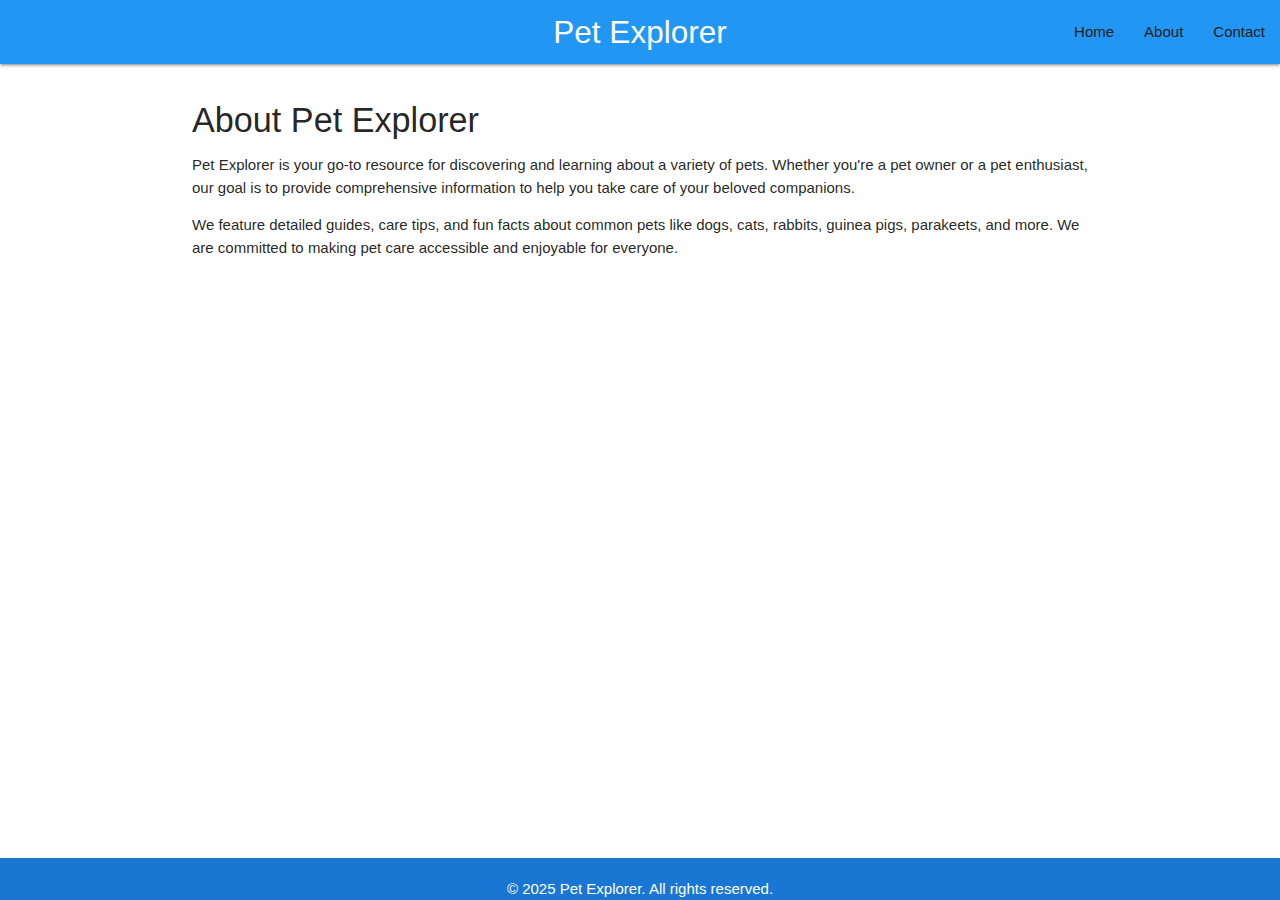
<file: about.html>
<!DOCTYPE html>
<html lang="en">
<head>
  <meta charset="UTF-8" />
  <meta name="viewport" content="width=device-width, initial-scale=1.0"/>
  <title>Pet Explorer PWA</title>

  <!-- Google Material Icons -->
  <link href="https://fonts.googleapis.com/icon?family=Material+Icons" rel="stylesheet" />
  <!-- Materialize CSS -->
  <link rel="stylesheet" href="materialize-v1.0.0/materialize/css/materialize.min.css" />
  <link rel="manifest" href="manifest.json" />
  <meta name="theme-color" content="#00CCFF" />
</head>
<body>

  <!-- Navbar -->
  <nav>
    <div class="nav-wrapper #2196f3 blue">
      <a href="index.html" class="brand-logo center">Pet Explorer</a>

      <!-- Hamburger for mobile -->
      <a href="#" data-target="mobile-menu" class="sidenav-trigger right hide-on-med-and-up black-text">
        <i class="material-icons">menu</i>
      </a>

      <!-- Desktop Menu -->
      <ul class="right hide-on-small-and-down">
        <li><a href="index.html" class="grey-text text-darken-4">Home</a></li>
        <li><a href="about.html" class="grey-text text-darken-4">About</a></li>
        <li><a href="contact.html" class="grey-text text-darken-4">Contact</a></li>
      </ul>
    </div>
  </nav>

  <!-- Mobile Side Navigation -->
  <ul class="sidenav" id="mobile-menu">
    <li class="subheader">Pet Explorer</li>
    <li><a href="index.html" class="grey-text text-darken-4">Home</a></li>
    <li><a href="about.html" class="grey-text text-darken-4">About</a></li>
    <li>
      <a href="contact.html" class="grey-text text-darken-4">
        Contact <i class="material-icons left">mail_outline</i>
      </a>
    </li>
  </ul>

  <main>
  <div class="container section">
    <h4>About Pet Explorer</h4>
    <p>
      Pet Explorer is your go-to resource for discovering and learning about a variety of pets. Whether you're a pet owner or a pet enthusiast, our goal is to provide comprehensive information to help you take care of your beloved companions.
    </p>
    <p>
      We feature detailed guides, care tips, and fun facts about common pets like dogs, cats, rabbits, guinea pigs, parakeets, and more. We are committed to making pet care accessible and enjoyable for everyone.
    </p>
  </div>
</main>
  <footer class="page-footer #1976d2 blue darken-2">
    <div class="container center-align">
      © 2025 Pet Explorer. All rights reserved.
    </div>
  </footer>

  <script src="./materialize-v1.0.0/materialize/js/materialize.min.js"></script>
  <script>
    document.addEventListener('DOMContentLoaded', () => {
      var elems = document.querySelectorAll('.sidenav');
      M.Sidenav.init(elems, {edge: 'left', draggable: true});
    });
  </script>
  <script>
    if ('serviceWorker' in navigator)
    window.addEventListener('load', () => {
      navigator.serviceWorker.register('serviceworker.js')
        .then(() => console.log('Service Worker registered'))
        .catch(err => console.error('Service Worker registration failed:', err));
    });
  </script>
</body>
</html>
</file>
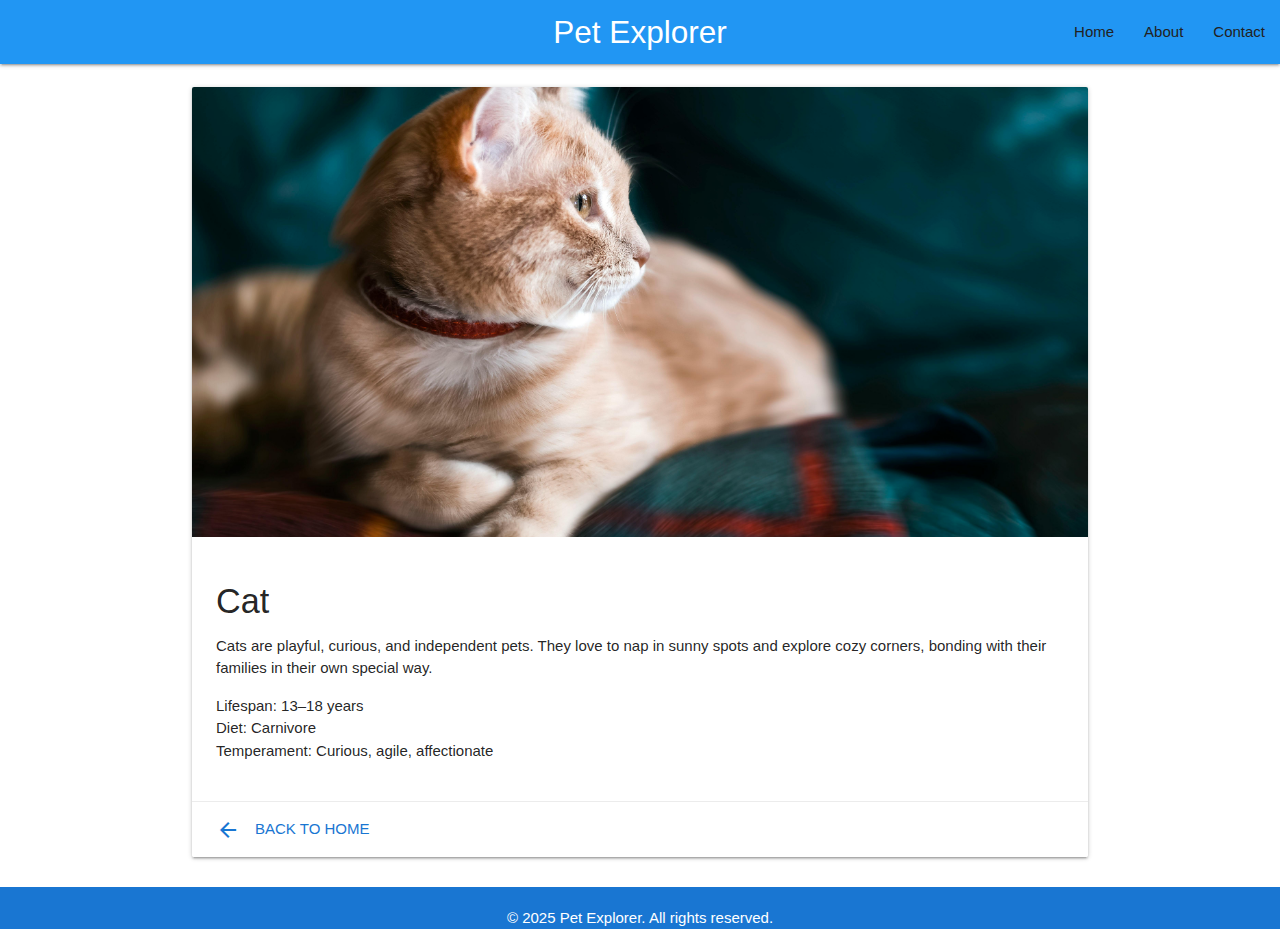
<file: cat.html>
<!DOCTYPE html>
<html lang="en">
<head>
  <meta charset="UTF-8" />
  <meta name="viewport" content="width=device-width, initial-scale=1.0"/>
  <title>Cat - Pet Explorer</title>
  <link href="https://fonts.googleapis.com/icon?family=Material+Icons" rel="stylesheet" />
  <link rel="stylesheet" href="materialize-v1.0.0/materialize/css/materialize.min.css" />
  <link rel="manifest" href="manifest.json" />
  <meta name="theme-color" content="#00CCFF" />
</head>
<body>
  <nav>
    <div class="nav-wrapper #2196f3 blue">
      <a href="index.html" class="brand-logo center">Pet Explorer</a>
      <a href="#" data-target="mobile-menu" class="sidenav-trigger right hide-on-med-and-up black-text">
        <i class="material-icons">menu</i>
      </a>
      <ul class="right hide-on-small-and-down">
        <li><a href="index.html" class="grey-text text-darken-4">Home</a></li>
        <li><a href="about.html" class="grey-text text-darken-4">About</a></li>
        <li><a href="contact.html" class="grey-text text-darken-4">Contact</a></li>
      </ul>
    </div>
  </nav>
  <ul class="sidenav" id="mobile-menu">
    <li class="subheader">Pet Explorer</li>
    <li><a href="index.html" class="grey-text text-darken-4">Home</a></li>
    <li><a href="about.html" class="grey-text text-darken-4">About</a></li>
    <li>
      <a href="contact.html" class="grey-text text-darken-4">
        Contact <i class="material-icons left">mail_outline</i>
      </a>
    </li>
  </ul>
  <main class="container section">
    <div class="card">
      <div class="card-image">
        <img src="images/pexels-photo4passion-1828874.jpg" alt="Cat" class="responsive-img"/>
      </div>
      <div class="card-content">
        <h4>Cat</h4>
        <p>Cats are playful, curious, and independent pets. They love to nap in sunny spots and explore cozy corners, bonding with their families in their own special way.</p>
        <ul>
          <li><strong>Lifespan:</strong> 13–18 years</li>
          <li><strong>Diet:</strong> Carnivore</li>
          <li><strong>Temperament:</strong> Curious, agile, affectionate</li>
        </ul>
      </div>
      <div class="card-action">
        <a href="index.html" class="blue-text text-darken-2">
          <i class="material-icons left">arrow_back</i> Back to Home
        </a>
      </div>
    </div>
  </main>
  <footer class="page-footer #1976d2 blue darken-2">
    <div class="container center-align">
      © 2025 Pet Explorer. All rights reserved.
    </div>
  </footer>
  <script src="./materialize-v1.0.0/materialize/js/materialize.min.js"></script>
  <script>
    document.addEventListener('DOMContentLoaded', () => {
      var elems = document.querySelectorAll('.sidenav');
      M.Sidenav.init(elems, {edge: 'left', draggable: true});
    });
  </script>
</body>
</html>
</file>
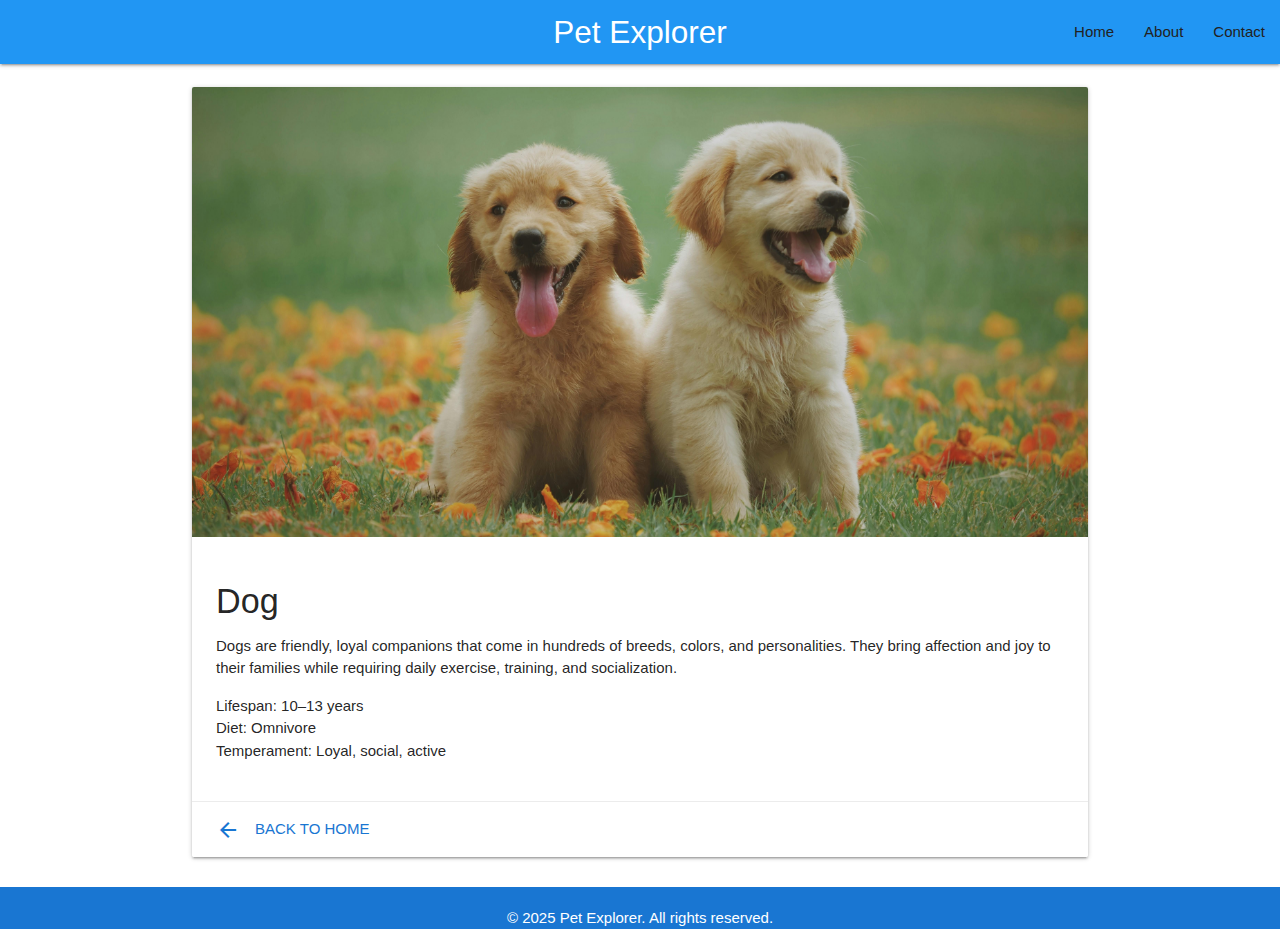
<file: dog.html>
<!DOCTYPE html>
<html lang="en">
<head>
  <meta charset="UTF-8" />
  <meta name="viewport" content="width=device-width, initial-scale=1.0"/>
  <title>Contact - Pet Explorer</title>

  <link href="https://fonts.googleapis.com/icon?family=Material+Icons" rel="stylesheet" />
  <link rel="stylesheet" href="materialize-v1.0.0/materialize/css/materialize.min.css" />
  <link rel="manifest" href="manifest.json" />
  <meta name="theme-color" content="#00CCFF" />
</head>
<body>

  <!-- Navbar -->
  <nav>
    <div class="nav-wrapper #2196f3 blue">
      <a href="index.html" class="brand-logo center">Pet Explorer</a>

      <!-- Hamburger menu icon for medium and small screens -->
      <a href="#" data-target="mobile-menu" class="sidenav-trigger right hide-on-med-and-up black-text">
        <i class="material-icons">menu</i>
      </a>

      <!-- Desktop menu -->
      <ul class="right hide-on-small-and-down">
        <li><a href="index.html" class="grey-text text-darken-4">Home</a></li>
        <li><a href="about.html" class="grey-text text-darken-4">About</a></li>
        <li><a href="contact.html" class="grey-text text-darken-4">Contact</a></li>
      </ul>
    </div>
  </nav>

  <!-- Mobile side navigation -->
  <ul class="sidenav" id="mobile-menu">
    <li class="subheader">Pet Explorer</li>
    <li><a href="index.html" class="grey-text text-darken-4">Home</a></li>
    <li><a href="about.html" class="grey-text text-darken-4">About</a></li>
    <li>
      <a href="contact.html" class="grey-text text-darken-4">
        Contact <i class="material-icons left">mail_outline</i>
      </a>
    </li>
  </ul>

  <main class="container section">
    <div class="card">
      <div class="card-image">
        <img src="images/pexels-chevanon-1108099.jpg" alt="Dog" class="responsive-img" />
      </div>
      <div class="card-content">
        <h4>Dog</h4>
        <p>Dogs are friendly, loyal companions that come in hundreds of breeds, colors, and personalities. They bring affection and joy to their families while requiring daily exercise, training, and socialization.</p>
        <ul>
          <li><strong>Lifespan:</strong> 10–13 years</li>
          <li><strong>Diet:</strong> Omnivore</li>
          <li><strong>Temperament:</strong> Loyal, social, active</li>
        </ul>
      </div>
      <div class="card-action">
        <a href="index.html" class="blue-text text-darken-2"><i class="material-icons left">arrow_back</i> Back to Home</a>
      </div>
    </div>
  </main>

  <footer class="page-footer #1976d2 blue darken-2">
    <div class="container center-align">
      © 2025 Pet Explorer. All rights reserved.
    </div>
  </footer>

  <script src="./materialize-v1.0.0/materialize/js/materialize.min.js"></script>
  <script>
    document.addEventListener('DOMContentLoaded', () => {
      var elems = document.querySelectorAll('.sidenav');
      M.Sidenav.init(elems, {edge: 'left', draggable: true});
    });
  </script>
  <script>
    if ('serviceWorker' in navigator)
    window.addEventListener('load', () => {
      navigator.serviceWorker.register('serviceworker.js')
        .then(() => console.log('Service Worker registered'))
        .catch(err => console.error('Service Worker registration failed:', err));
    });
  </script>
  <script>
  document.addEventListener('DOMContentLoaded', () => {
    // Initialize sidenav normally
    var elems = document.querySelectorAll('.sidenav');
    M.Sidenav.init(elems, {edge: 'left', draggable: true});
  });
</script>
</body>
</html>
</file>
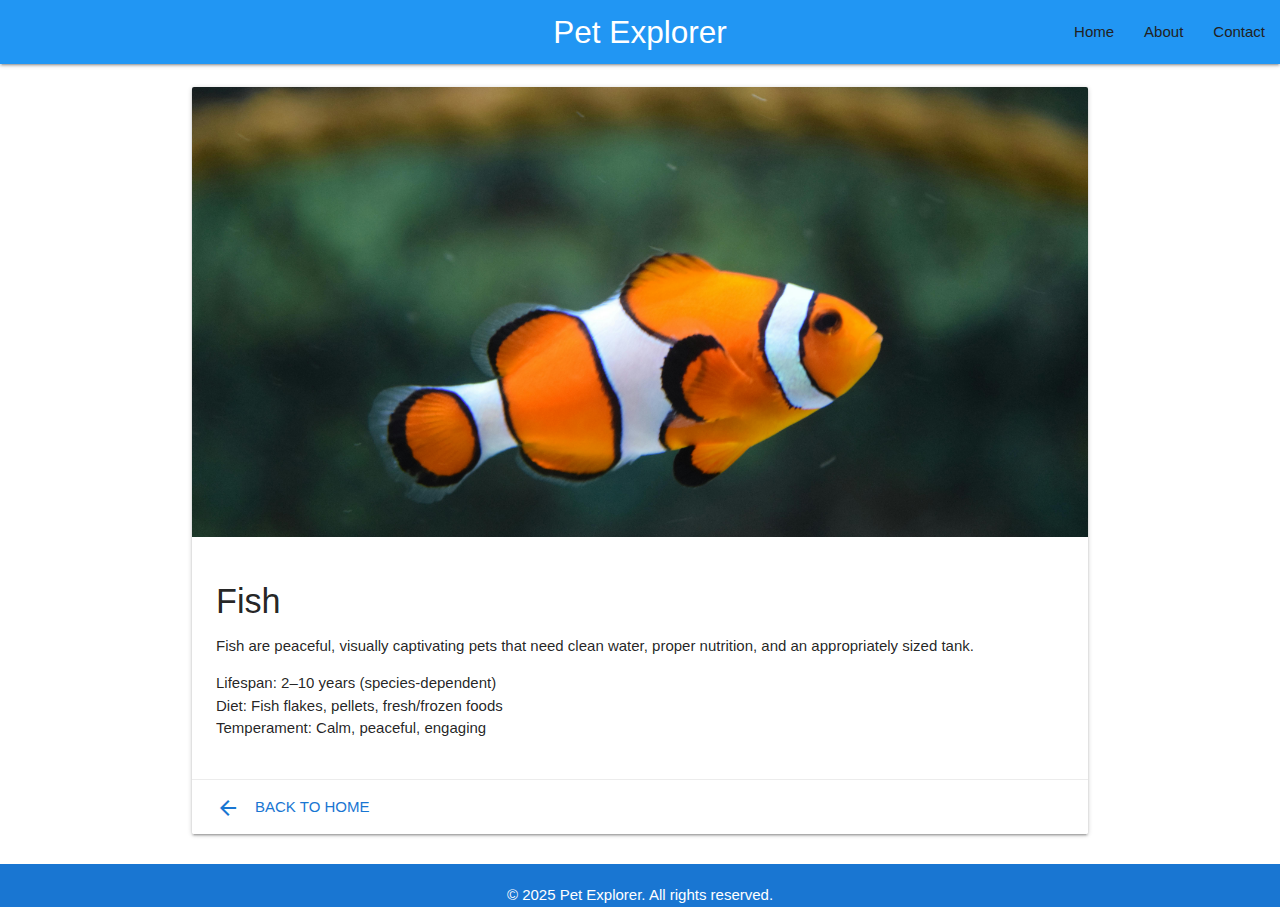
<file: fish.html>
<!DOCTYPE html>
<html lang="en">
<head>
  <meta charset="UTF-8" />
  <meta name="viewport" content="width=device-width, initial-scale=1.0"/>
  <title>Fish - Pet Explorer</title>
  <link href="https://fonts.googleapis.com/icon?family=Material+Icons" rel="stylesheet" />
  <link rel="stylesheet" href="materialize-v1.0.0/materialize/css/materialize.min.css" />
  <link rel="manifest" href="manifest.json" />
  <meta name="theme-color" content="#00CCFF" />
</head>
<body>
  <nav>
    <div class="nav-wrapper #2196f3 blue">
      <a href="index.html" class="brand-logo center">Pet Explorer</a>
      <a href="#" data-target="mobile-menu" class="sidenav-trigger right hide-on-med-and-up black-text">
        <i class="material-icons">menu</i>
      </a>
      <ul class="right hide-on-small-and-down">
        <li><a href="index.html" class="grey-text text-darken-4">Home</a></li>
        <li><a href="about.html" class="grey-text text-darken-4">About</a></li>
        <li><a href="contact.html" class="grey-text text-darken-4">Contact</a></li>
      </ul>
    </div>
  </nav>
  <ul class="sidenav" id="mobile-menu">
    <li class="subheader">Pet Explorer</li>
    <li><a href="index.html" class="grey-text text-darken-4">Home</a></li>
    <li><a href="about.html" class="grey-text text-darken-4">About</a></li>
    <li>
      <a href="contact.html" class="grey-text text-darken-4">
        Contact <i class="material-icons left">mail_outline</i>
      </a>
    </li>
  </ul>
  <main class="container section">
    <div class="card">
      <div class="card-image">
        <img src="images/pexels-crisdip-35358-128756.jpg" alt="Fish" class="responsive-img"/>
      </div>
      <div class="card-content">
        <h4>Fish</h4>
        <p>Fish are peaceful, visually captivating pets that need clean water, proper nutrition, and an appropriately sized tank.</p>
        <ul>
          <li><strong>Lifespan:</strong> 2–10 years (species-dependent)</li>
          <li><strong>Diet:</strong> Fish flakes, pellets, fresh/frozen foods</li>
          <li><strong>Temperament:</strong> Calm, peaceful, engaging</li>
        </ul>
      </div>
      <div class="card-action">
        <a href="index.html" class="blue-text text-darken-2">
          <i class="material-icons left">arrow_back</i> Back to Home
        </a>
      </div>
    </div>
  </main>
  <footer class="page-footer #1976d2 blue darken-2">
    <div class="container center-align">
      © 2025 Pet Explorer. All rights reserved.
    </div>
  </footer>
  <script src="./materialize-v1.0.0/materialize/js/materialize.min.js"></script>
  <script>
    document.addEventListener('DOMContentLoaded', () => {
      var elems = document.querySelectorAll('.sidenav');
      M.Sidenav.init(elems, {edge: 'left', draggable: true});
    });
  </script>
</body>
</html>
</file>
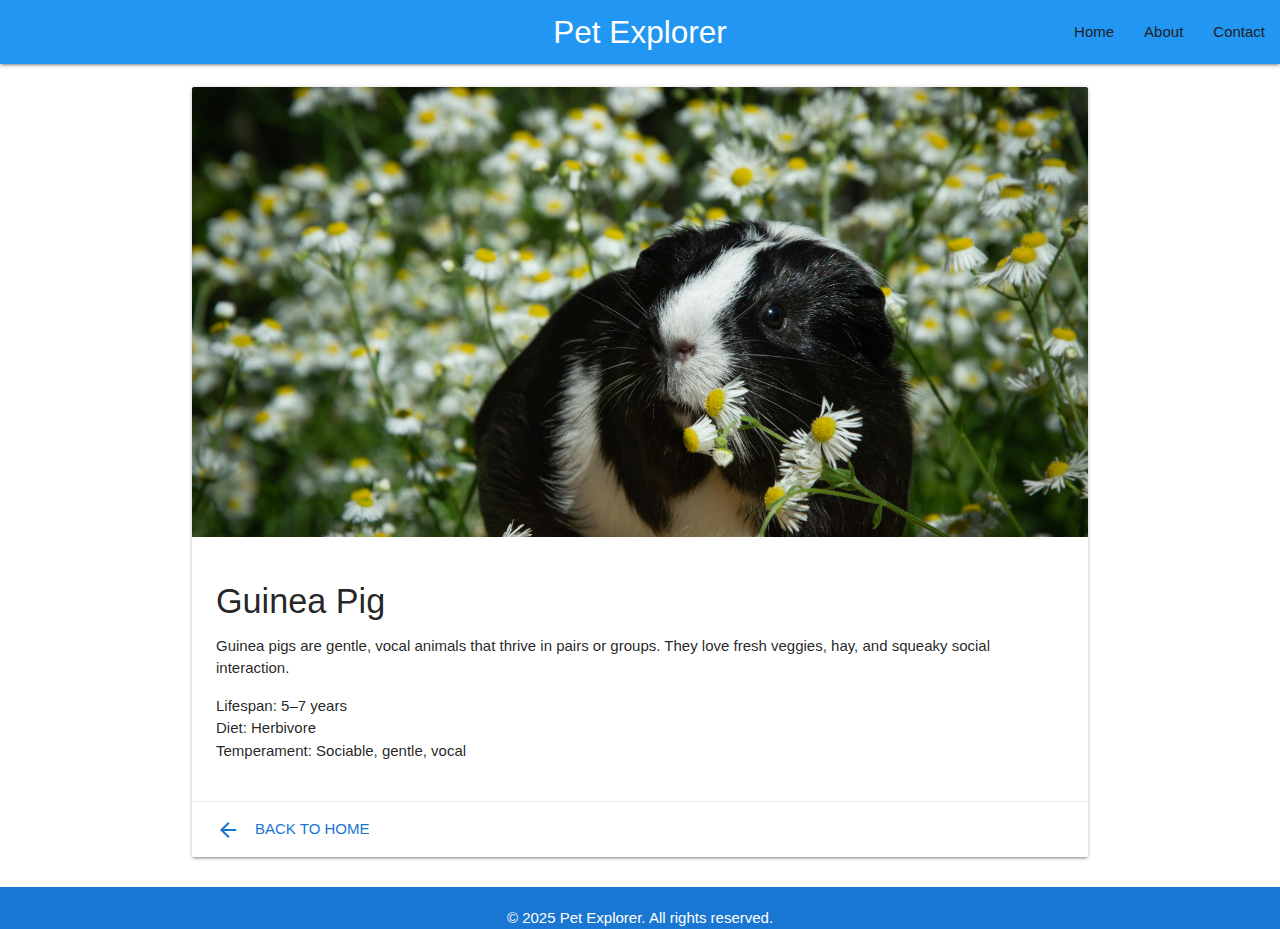
<file: guineapig.html>
<!DOCTYPE html>
<html lang="en">
<head>
  <meta charset="UTF-8" />
  <meta name="viewport" content="width=device-width, initial-scale=1.0"/>
  <title>Guinea Pig - Pet Explorer</title>
  <link href="https://fonts.googleapis.com/icon?family=Material+Icons" rel="stylesheet" />
  <link rel="stylesheet" href="materialize-v1.0.0/materialize/css/materialize.min.css" />
  <link rel="manifest" href="manifest.json" />
  <meta name="theme-color" content="#00CCFF" />
</head>
<body>
  <nav>
    <div class="nav-wrapper #2196f3 blue">
      <a href="index.html" class="brand-logo center">Pet Explorer</a>
      <a href="#" data-target="mobile-menu" class="sidenav-trigger right hide-on-med-and-up black-text">
        <i class="material-icons">menu</i>
      </a>
      <ul class="right hide-on-small-and-down">
        <li><a href="index.html" class="grey-text text-darken-4">Home</a></li>
        <li><a href="about.html" class="grey-text text-darken-4">About</a></li>
        <li><a href="contact.html" class="grey-text text-darken-4">Contact</a></li>
      </ul>
    </div>
  </nav>
  <ul class="sidenav" id="mobile-menu">
    <li class="subheader">Pet Explorer</li>
    <li><a href="index.html" class="grey-text text-darken-4">Home</a></li>
    <li><a href="about.html" class="grey-text text-darken-4">About</a></li>
    <li>
      <a href="contact.html" class="grey-text text-darken-4">
        Contact <i class="material-icons left">mail_outline</i>
      </a>
    </li>
  </ul>
  <main class="container section">
    <div class="card">
      <div class="card-image">
        <img src="images/pexels-vika-glitter-392079-18011803.jpg" alt="Guinea Pig" class="responsive-img"/>
      </div>
      <div class="card-content">
        <h4>Guinea Pig</h4>
        <p>Guinea pigs are gentle, vocal animals that thrive in pairs or groups. They love fresh veggies, hay, and squeaky social interaction.</p>
        <ul>
          <li><strong>Lifespan:</strong> 5–7 years</li>
          <li><strong>Diet:</strong> Herbivore</li>
          <li><strong>Temperament:</strong> Sociable, gentle, vocal</li>
        </ul>
      </div>
      <div class="card-action">
        <a href="index.html" class="blue-text text-darken-2">
          <i class="material-icons left">arrow_back</i> Back to Home
        </a>
      </div>
    </div>
  </main>
  <footer class="page-footer #1976d2 blue darken-2">
    <div class="container center-align">
      © 2025 Pet Explorer. All rights reserved.
    </div>
  </footer>
  <script src="./materialize-v1.0.0/materialize/js/materialize.min.js"></script>
  <script>
    document.addEventListener('DOMContentLoaded', () => {
      var elems = document.querySelectorAll('.sidenav');
      M.Sidenav.init(elems, {edge: 'left', draggable: true});
    });
  </script>
</body>
</html>
</file>
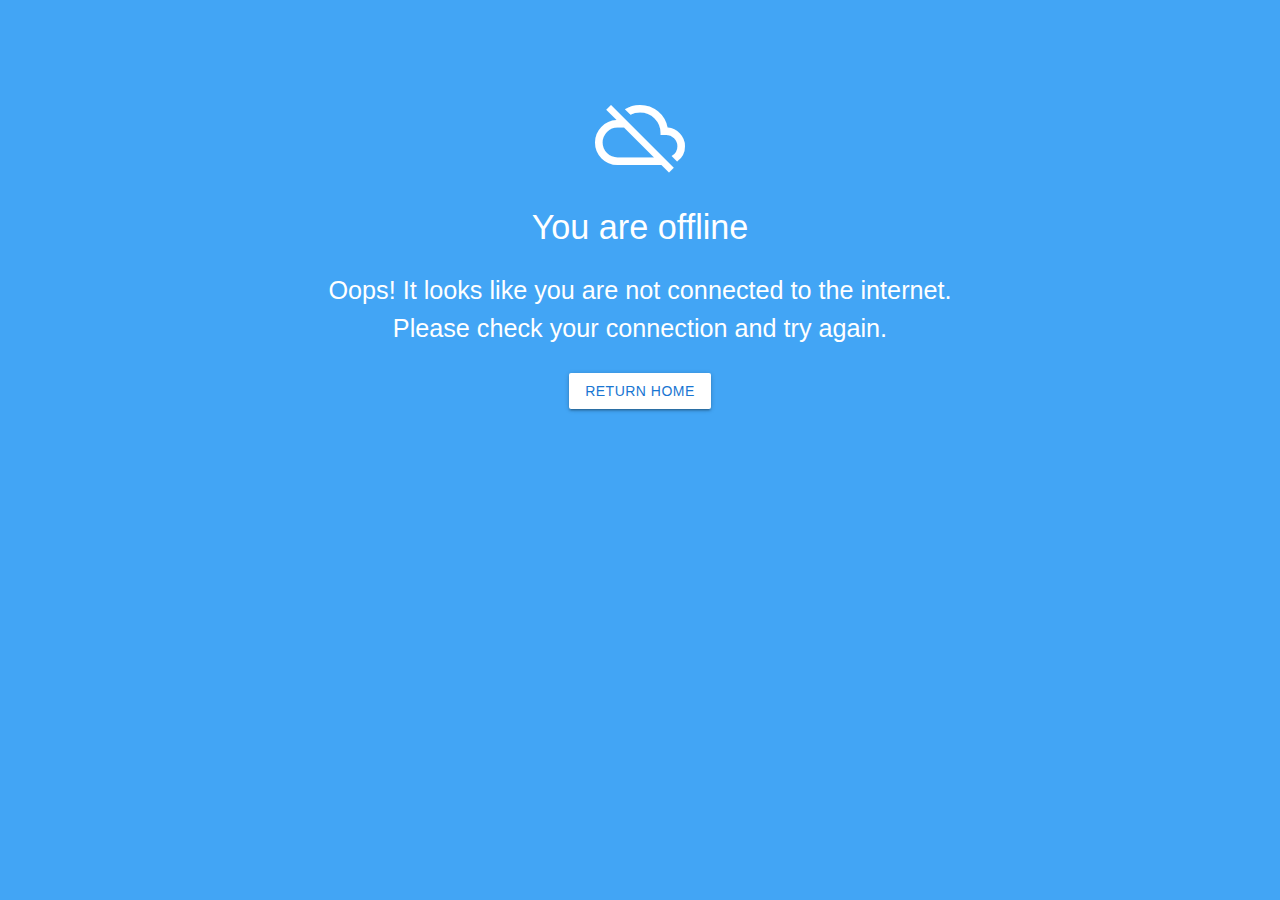
<file: offline.html>
<!DOCTYPE html>
<html lang="en">
<head>
  <meta charset="UTF-8" />
  <meta name="viewport" content="width=device-width, initial-scale=1.0"/>
  <title>Pet Explorer PWA</title>

  <!-- Google Material Icons -->
  <link href="https://fonts.googleapis.com/icon?family=Material+Icons" rel="stylesheet" />
  <!-- Materialize CSS -->
  <link rel="stylesheet" href="materialize-v1.0.0/materialize/css/materialize.min.css" />
  <link rel="manifest" href="manifest.json" />
  <meta name="theme-color" content="#00CCFF" />
</head>
<body class="blue lighten-1 white-text">

  <div class="container center-align" style="margin-top: 10vh;">
    <i class="material-icons large" style="font-size: 6rem;">cloud_off</i>
    <h4>You are offline</h4>
    <p class="flow-text">
      Oops! It looks like you are not connected to the internet.<br>
      Please check your connection and try again.
    </p>
    <a href="index.html" class="btn waves-effect waves-light white blue-text text-darken-2">
      Return Home
    </a>
  </div>

<!-- Materialize JS -->
  <script src="./materialize-v1.0.0/materialize/js/materialize.min.js"></script>
  <script>
    document.addEventListener('DOMContentLoaded', () => {
      var elems = document.querySelectorAll('.sidenav');
      M.Sidenav.init(elems, {edge: 'left', draggable: true});
    });
  </script>
  <script>
    if ('serviceWorker' in navigator)
    window.addEventListener('load', () => {
      navigator.serviceWorker.register('serviceworker.js')
        .then(() => console.log('Service Worker registered'))
        .catch(err => console.error('Service Worker registration failed:', err));
    });
  </script>
</body>
</html>
</file>
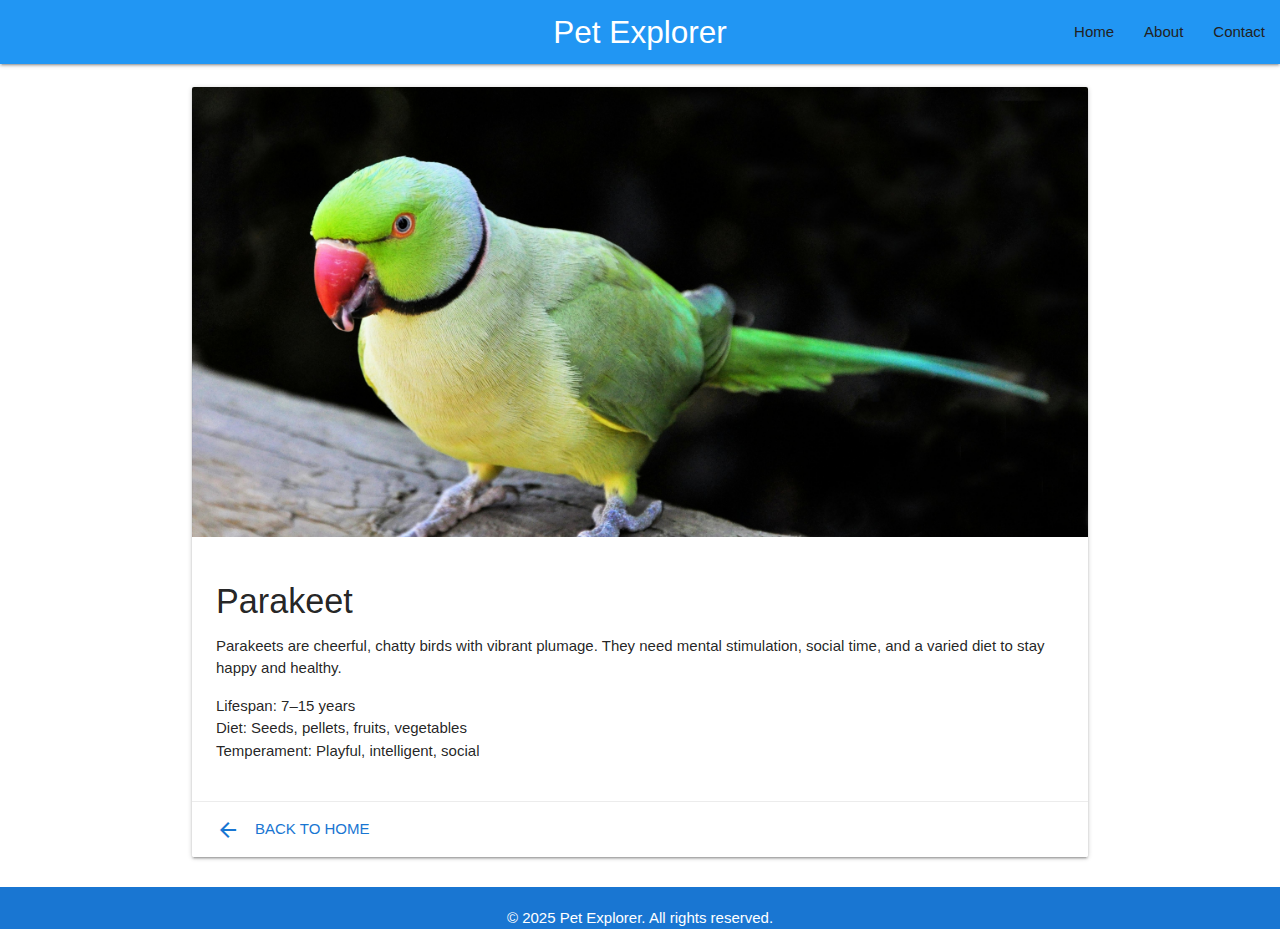
<file: parakeet.html>
<!DOCTYPE html>
<html lang="en">
<head>
  <meta charset="UTF-8" />
  <meta name="viewport" content="width=device-width, initial-scale=1.0"/>
  <title>Parakeet - Pet Explorer</title>
  <link href="https://fonts.googleapis.com/icon?family=Material+Icons" rel="stylesheet" />
  <link rel="stylesheet" href="materialize-v1.0.0/materialize/css/materialize.min.css" />
  <link rel="manifest" href="manifest.json" />
  <meta name="theme-color" content="#00CCFF" />
</head>
<body>
  <nav>
    <div class="nav-wrapper #2196f3 blue">
      <a href="index.html" class="brand-logo center">Pet Explorer</a>
      <a href="#" data-target="mobile-menu" class="sidenav-trigger right hide-on-med-and-up black-text">
        <i class="material-icons">menu</i>
      </a>
      <ul class="right hide-on-small-and-down">
        <li><a href="index.html" class="grey-text text-darken-4">Home</a></li>
        <li><a href="about.html" class="grey-text text-darken-4">About</a></li>
        <li><a href="contact.html" class="grey-text text-darken-4">Contact</a></li>
      </ul>
    </div>
  </nav>
  <ul class="sidenav" id="mobile-menu">
    <li class="subheader">Pet Explorer</li>
    <li><a href="index.html" class="grey-text text-darken-4">Home</a></li>
    <li><a href="about.html" class="grey-text text-darken-4">About</a></li>
    <li>
      <a href="contact.html" class="grey-text text-darken-4">
        Contact <i class="material-icons left">mail_outline</i>
      </a>
    </li>
  </ul>
  <main class="container section">
    <div class="card">
      <div class="card-image">
        <img src="images/pexels-frans-van-heerden-201846-1463295.jpg" alt="Parakeet" class="responsive-img"/>
      </div>
      <div class="card-content">
        <h4>Parakeet</h4>
        <p>Parakeets are cheerful, chatty birds with vibrant plumage. They need mental stimulation, social time, and a varied diet to stay happy and healthy.</p>
        <ul>
          <li><strong>Lifespan:</strong> 7–15 years</li>
          <li><strong>Diet:</strong> Seeds, pellets, fruits, vegetables</li>
          <li><strong>Temperament:</strong> Playful, intelligent, social</li>
        </ul>
      </div>
      <div class="card-action">
        <a href="index.html" class="blue-text text-darken-2">
          <i class="material-icons left">arrow_back</i> Back to Home
        </a>
      </div>
    </div>
  </main>
  <footer class="page-footer #1976d2 blue darken-2">
    <div class="container center-align">
      © 2025 Pet Explorer. All rights reserved.
    </div>
  </footer>
  <script src="./materialize-v1.0.0/materialize/js/materialize.min.js"></script>
  <script>
    document.addEventListener('DOMContentLoaded', () => {
      var elems = document.querySelectorAll('.sidenav');
      M.Sidenav.init(elems, {edge: 'left', draggable: true});
    });
  </script>
</body>
</html>
</file>
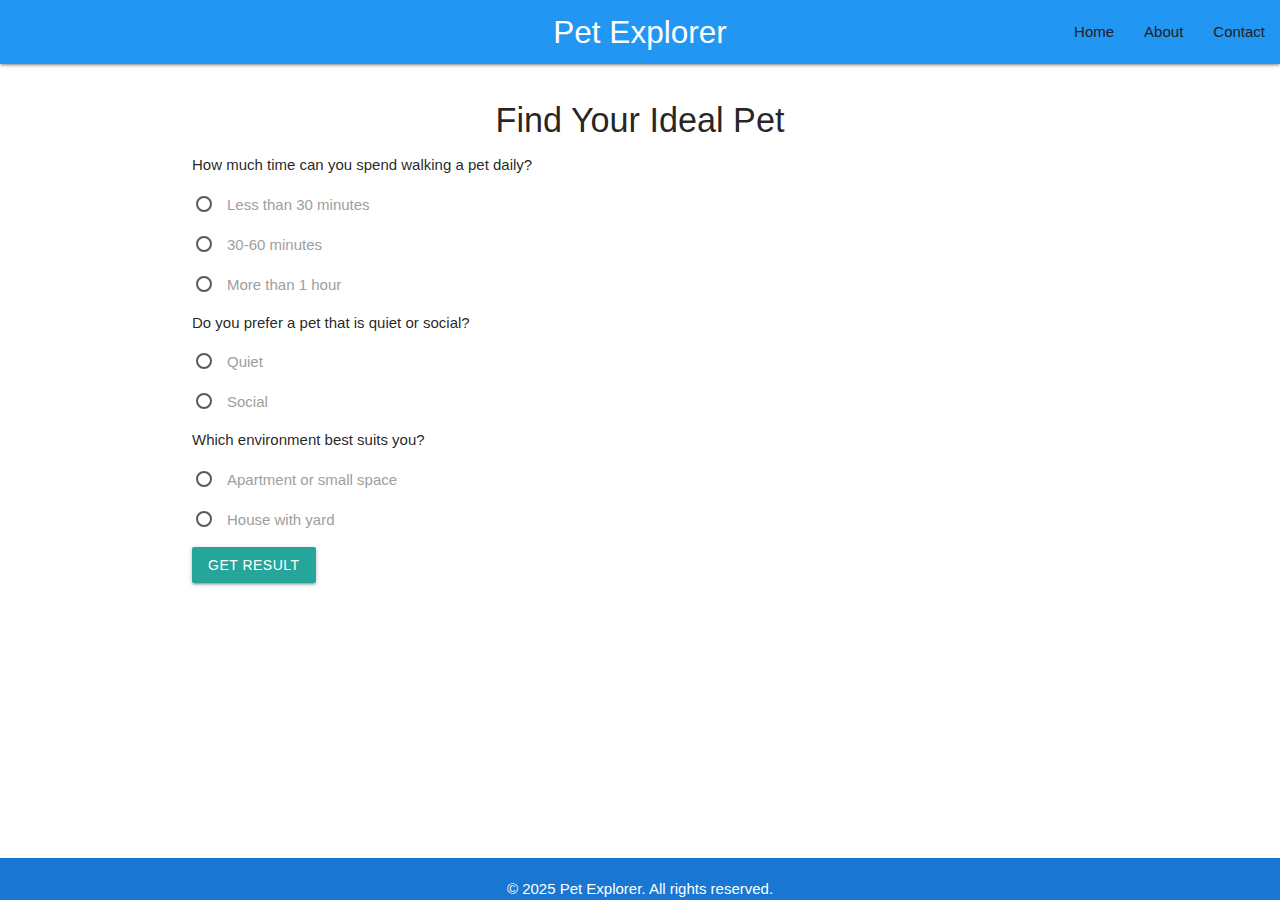
<file: petquiz.html>
<!DOCTYPE html>
<html lang="en">
<head>
  <meta charset="UTF-8" />
  <meta name="viewport" content="width=device-width, initial-scale=1.0"/>
  <title>Contact - Pet Explorer</title>

  <link href="https://fonts.googleapis.com/icon?family=Material+Icons" rel="stylesheet" />
  <link rel="stylesheet" href="materialize-v1.0.0/materialize/css/materialize.min.css" />
  <link rel="manifest" href="manifest.json" />
  <meta name="theme-color" content="#00CCFF" />
</head>
<body>

  <!-- Navbar -->
  <nav>
    <div class="nav-wrapper #2196f3 blue">
      <a href="index.html" class="brand-logo center">Pet Explorer</a>

      <!-- Hamburger menu icon for medium and small screens -->
      <a href="#" data-target="mobile-menu" class="sidenav-trigger right hide-on-med-and-up black-text">
        <i class="material-icons">menu</i>
      </a>

      <!-- Desktop menu -->
      <ul class="right hide-on-small-and-down">
        <li><a href="index.html" class="grey-text text-darken-4">Home</a></li>
        <li><a href="about.html" class="grey-text text-darken-4">About</a></li>
        <li><a href="contact.html" class="grey-text text-darken-4">Contact</a></li>
      </ul>
    </div>
  </nav>

  <!-- Mobile side navigation -->
  <ul class="sidenav" id="mobile-menu">
    <li class="subheader">Pet Explorer</li>
    <li><a href="index.html" class="grey-text text-darken-4">Home</a></li>
    <li><a href="about.html" class="grey-text text-darken-4">About</a></li>
    <li>
      <a href="contact.html" class="grey-text text-darken-4">
        Contact <i class="material-icons left">mail_outline</i>
      </a>
    </li>
  </ul>
  <!-- Main container -->
  <main class="container section">
    <h4 class="center-align">Find Your Ideal Pet</h4>
    <form id="quizForm">
      <p>How much time can you spend walking a pet daily?</p>
      <p><label><input name="q1" type="radio" value="a" required /><span>Less than 30 minutes</span></label></p>
      <p><label><input name="q1" type="radio" value="b" /><span>30-60 minutes</span></label></p>
      <p><label><input name="q1" type="radio" value="c" /><span>More than 1 hour</span></label></p>

      <p>Do you prefer a pet that is quiet or social?</p>
      <p><label><input name="q2" type="radio" value="a" required /><span>Quiet</span></label></p>
      <p><label><input name="q2" type="radio" value="b" /><span>Social</span></label></p>

      <p>Which environment best suits you?</p>
      <p><label><input name="q3" type="radio" value="a" required /><span>Apartment or small space</span></label></p>
      <p><label><input name="q3" type="radio" value="b" /><span>House with yard</span></label></p>

      <button class="btn waves-effect waves-light" type="submit">Get Result</button>
    </form>

    <div id="result" class="section center-align" style="margin-top:20px; font-weight:bold;"></div>
  </main>

  <footer class="page-footer #1976d2 blue darken-2">
    <div class="container center-align">
      © 2025 Pet Explorer. All rights reserved.
    </div>
  </footer>
  <script src="./materialize-v1.0.0/materialize/js/materialize.min.js"></script>
  <script>
    document.addEventListener('DOMContentLoaded', () => {
      var elems = document.querySelectorAll('.sidenav');
      M.Sidenav.init(elems, {edge: 'left', draggable: true});
    });
  </script>
  
  <script>
    document.addEventListener('DOMContentLoaded', () => {
      M.Sidenav.init(document.querySelectorAll('.sidenav'));
      const form = document.getElementById('quizForm');
      const resultDiv = document.getElementById('result');

      const petScores = {
        q1: {
          a: { cat: 2, fish: 3, rabbit: 2 },
          b: { dog: 3, parakeet: 2 },
          c: { dog: 5 }
        },
        q2: {
          a: { fish: 5, rabbit: 3 },
          b: { dog: 5, guineapig: 3, parakeet: 4 }
        },
        q3: {
          a: { cat: 5, fish: 4, guineapig: 3 },
          b: { dog: 5, rabbit: 4, parakeet: 2 }
        }
      };

      const petNames = { 
        dog: "Dog", 
        cat: "Cat", 
        fish: "Fish", 
        rabbit: "Rabbit", 
        guineapig: "Guinea Pig", 
        parakeet: "Parakeet" 
      };

      form.addEventListener('submit', (e) => {
        e.preventDefault();
        const data = new FormData(form);
        const totals = { dog:0, cat:0, fish:0, rabbit:0, guineapig:0, parakeet:0 };
        for(const [q, a] of data.entries()) {
          const scores = petScores[q][a];
          for(let pet in scores){
            totals[pet] += scores[pet];
          }
        }
        let winner = null;
        let max = -Infinity;
        for(let pet in totals){
          if(totals[pet] > max){
            max = totals[pet];
            winner = pet;
          }
        }
        resultDiv.innerHTML = winner ? `<h5 class="flow-text">Your ideal pet is a <span class="blue-text">${petNames[winner]}</span>!</h5>` : '<h5>Please complete all questions.</h5>';
      });
    });
  </script>
</body>
</html>
</file>
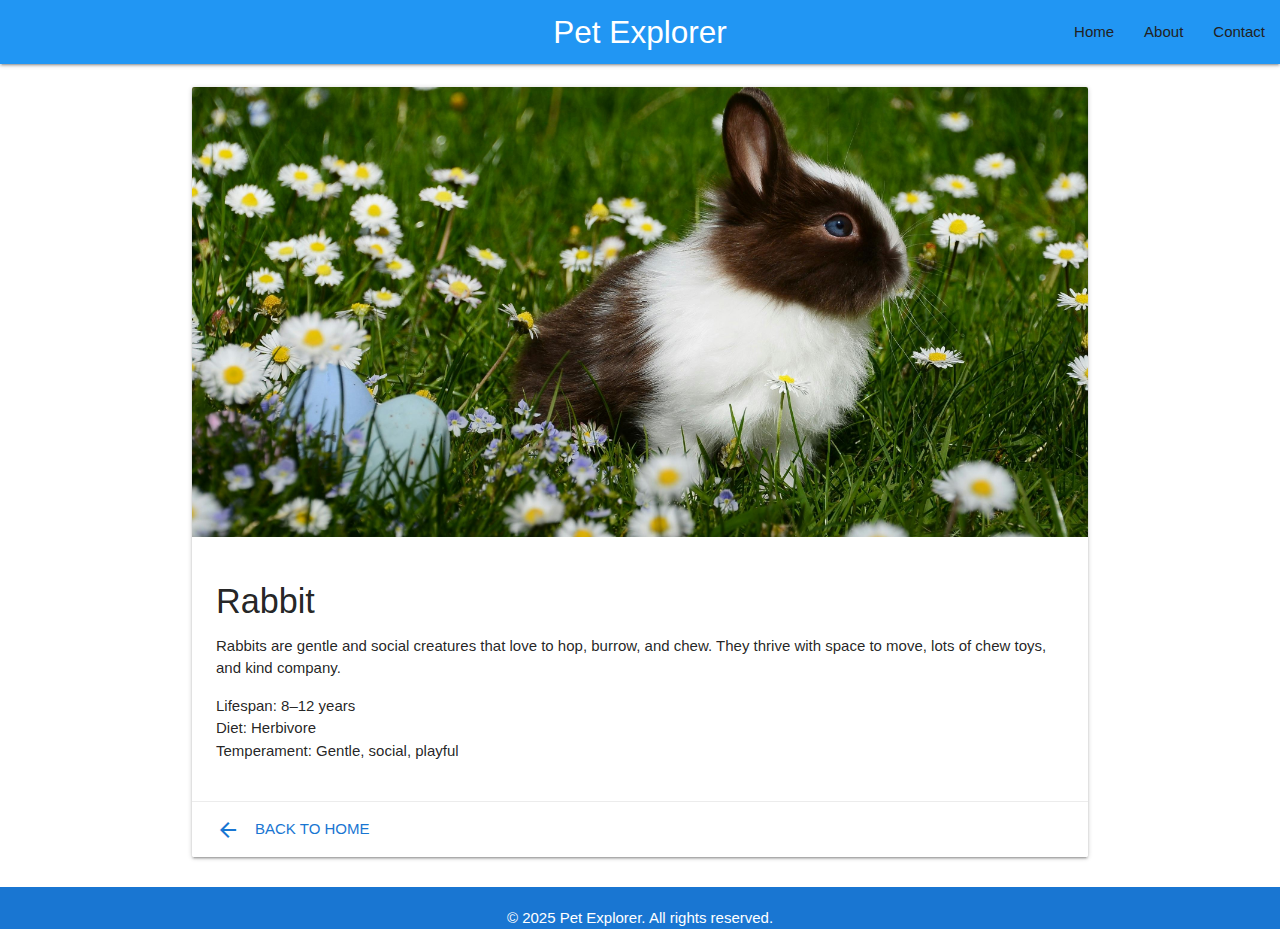
<file: rabbit.html>
<!DOCTYPE html>
<html lang="en">
<head>
  <meta charset="UTF-8" />
  <meta name="viewport" content="width=device-width, initial-scale=1.0"/>
  <title>Rabbit - Pet Explorer</title>
  <link href="https://fonts.googleapis.com/icon?family=Material+Icons" rel="stylesheet" />
  <link rel="stylesheet" href="materialize-v1.0.0/materialize/css/materialize.min.css" />
  <link rel="manifest" href="manifest.json" />
  <meta name="theme-color" content="#00CCFF" />
</head>
<body>
  <nav>
    <div class="nav-wrapper #2196f3 blue">
      <a href="index.html" class="brand-logo center">Pet Explorer</a>
      <a href="#" data-target="mobile-menu" class="sidenav-trigger right hide-on-med-and-up black-text">
        <i class="material-icons">menu</i>
      </a>
      <ul class="right hide-on-small-and-down">
        <li><a href="index.html" class="grey-text text-darken-4">Home</a></li>
        <li><a href="about.html" class="grey-text text-darken-4">About</a></li>
        <li><a href="contact.html" class="grey-text text-darken-4">Contact</a></li>
      </ul>
    </div>
  </nav>
  <ul class="sidenav" id="mobile-menu">
    <li class="subheader">Pet Explorer</li>
    <li><a href="index.html" class="grey-text text-darken-4">Home</a></li>
    <li><a href="about.html" class="grey-text text-darken-4">About</a></li>
    <li>
      <a href="contact.html" class="grey-text text-darken-4">
        Contact <i class="material-icons left">mail_outline</i>
      </a>
    </li>
  </ul>
<main class="container section">
    <div class="card">
      <div class="card-image">
        <img src="images/pexels-pixabay-372166.jpg" alt="Rabbit" class="responsive-img"/>
      </div>
      <div class="card-content">
        <h4>Rabbit</h4>
        <p>Rabbits are gentle and social creatures that love to hop, burrow, and chew. They thrive with space to move, lots of chew toys, and kind company.</p>
        <ul>
          <li><strong>Lifespan:</strong> 8–12 years</li>
          <li><strong>Diet:</strong> Herbivore</li>
          <li><strong>Temperament:</strong> Gentle, social, playful</li>
        </ul>
      </div>
      <div class="card-action">
        <a href="index.html" class="blue-text text-darken-2">
          <i class="material-icons left">arrow_back</i> Back to Home
        </a>
      </div>
    </div>
  </main>
  <footer class="page-footer #1976d2 blue darken-2">
    <div class="container center-align">
      © 2025 Pet Explorer. All rights reserved.
    </div>
  </footer>
  <script src="./materialize-v1.0.0/materialize/js/materialize.min.js"></script>
  <script>
    document.addEventListener('DOMContentLoaded', () => {
      var elems = document.querySelectorAll('.sidenav');
      M.Sidenav.init(elems, {edge: 'left', draggable: true});
    });
  </script>
</body>
</html>
</file>
